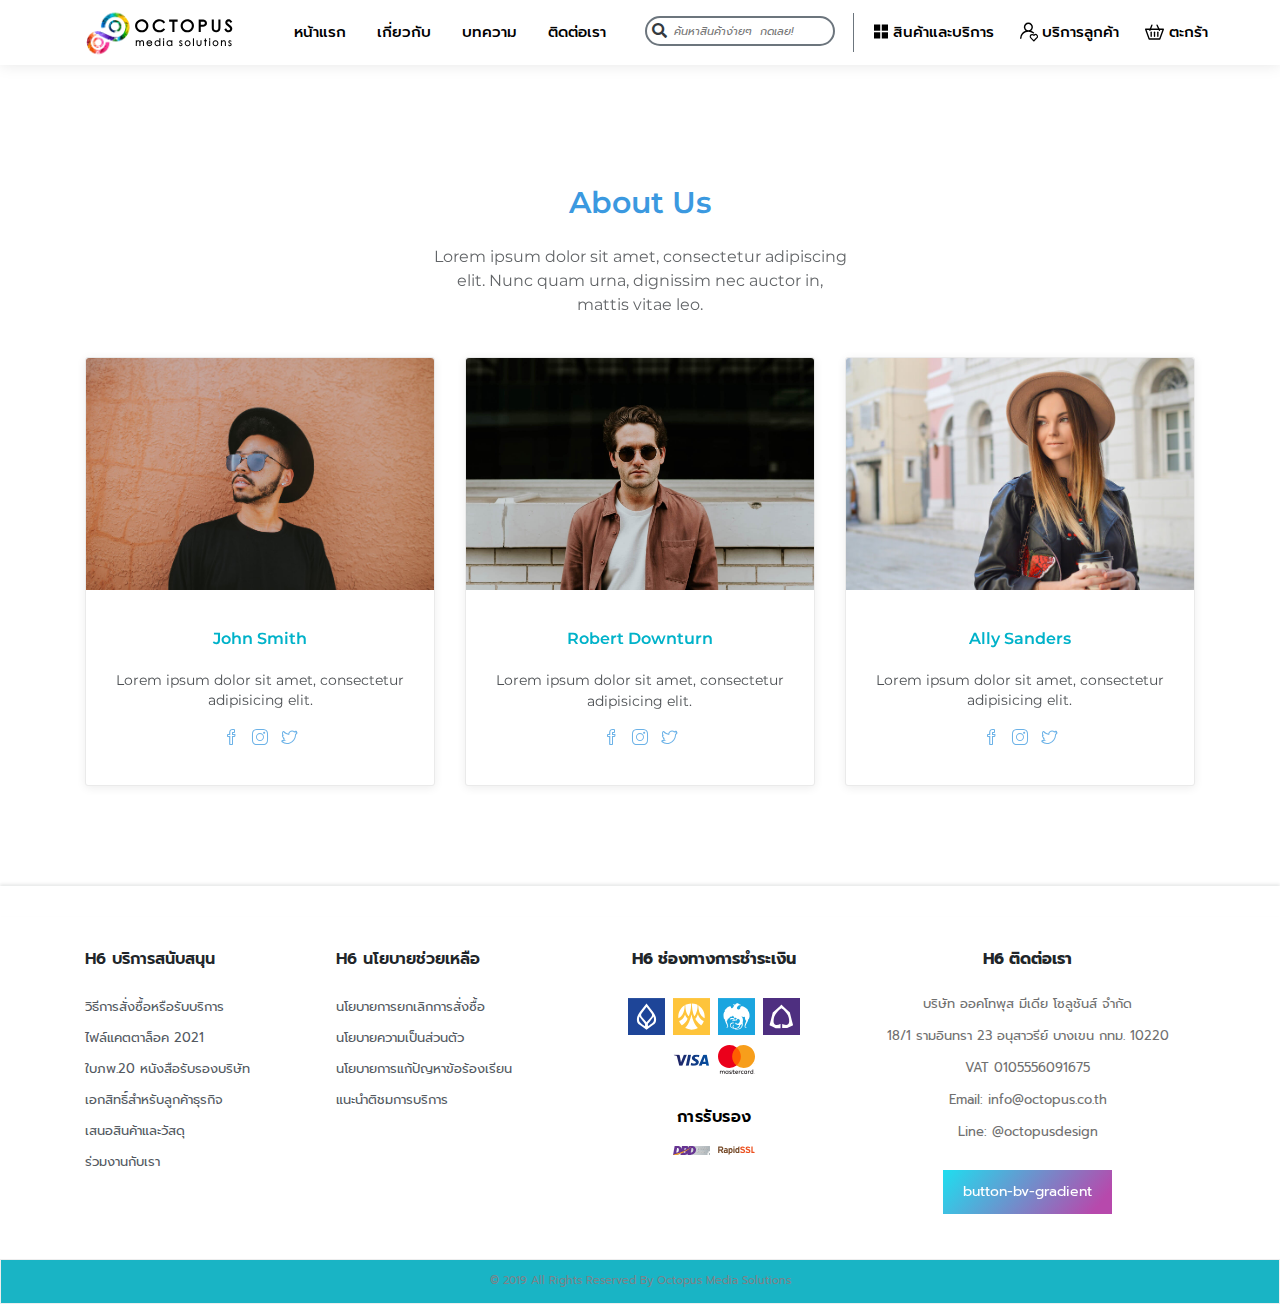
<file: about-us.html>
<!DOCTYPE html>
<html>

<head>
    <meta charset="utf-8">
    <meta name="viewport" content="width=device-width, initial-scale=1.0, shrink-to-fit=no">
    <title>About Us - Brand</title>
    <meta name="" content="">
    <link rel="stylesheet" href="assets/bootstrap/css/bootstrap.min.css">
    <link rel="stylesheet" href="https://fonts.googleapis.com/css?family=Montserrat:400,400i,700,700i,600,600i">
    <link rel="stylesheet" href="https://fonts.googleapis.com/css?family=Prompt:300,400,500,600">
    <link rel="stylesheet" href="assets/fonts/fontawesome-all.min.css">
    <link rel="stylesheet" href="assets/fonts/font-awesome.min.css">
    <link rel="stylesheet" href="assets/fonts/simple-line-icons.min.css">
    <link rel="stylesheet" href="assets/fonts/fontawesome5-overrides.min.css">
    <link rel="stylesheet" href="assets/css/styles.min.css">
<link rel="preload" as="image" href="https://cdn.shopify.com/s/files/1/0098/2653/3433/files/Banner.jpg" >
</head>

<body>
    <nav class="navbar navbar-light navbar-expand-lg fixed-top bg-white clean-navbar">
        <div class="container"><a class="navbar-brand logo" href="#"><img class="nav logo mobile" src="assets/img/Octopus%20LOGO.svg" style="margin-right: 35px;"></a>
            <div class="nav-icon-mobile" style="margin-left: 25px;"><img src="assets/img/Search_icon.svg" style="width: 18px;padding-right: 0px;margin-right: 10px;"><img src="assets/img/NAV_icon_product.svg" style="width: 18px;margin-right: 10px;"><img src="assets/img/PRODUCTTAB_icon_onlineshop.svg" style="width: 25px;margin-right: 0px;padding-bottom: 1px;"><button data-toggle="collapse" class="navbar-toggler" data-target="#navcol-1" style="background: #ffffff;height: 38px;width: 25px;border-width: 0px;padding: 0px;padding-top: 0px;"><span class="sr-only">Toggle navigation</span><span class="navbar-toggler-icon" style="color: black;width: 25px;margin-left: 5px;margin-bottom: -2px;padding-bottom: 0px;"></span></button></div>
            <div class="collapse navbar-collapse" id="navcol-1" style="font-family: prompt;color: rgb(0,0,0);background: #ffffff;border-style: none;padding: 0px;margin-left: 0px;">
                <ul class="nav navbar-nav ml-auto" style="width: 1000px;">
                    <li class="nav-item" style="padding-right: 15px;"><a class="nav-link" href="index.html" style="font-size: 15px;color: rgb(0,0,0);font-weight: 500;">หน้าแรก</a></li>
                    <li class="nav-item" style="padding-right: 15px;"><a class="nav-link" href="index.html" style="font-size: 15px;color: rgb(0,0,0);font-weight: 500;">เกี่ยวกับ</a></li>
                    <li class="nav-item" style="padding-right: 15px;"><a class="nav-link" href="index.html" style="font-size: 15px;color: rgb(0,0,0);font-weight: 500;">บทความ</a></li>
                    <li class="nav-item" style="padding-right: 15px;"><a class="nav-link" href="index.html" style="font-size: 15px;color: rgb(0,0,0);font-weight: 500;">ติดต่อเรา</a></li>
                    <li class="nav-item" style="padding-right: 8px;padding-bottom: 0px;height: 0px;"><a class="nav-link d-inline" href="index.html" style="font-size: 15px;color: rgb(0,0,0);font-weight: 500;margin-bottom: 0px;line-height: 19px;">
                            <div class="float-left float-md-right mt-5 mt-md-0 search-area" style="border-color: var(--dark);"><i class="fas fa-search float-left search-icon" style="margin-left: 7px;color: var(--dark);"></i><input class="float-sm-right custom-search-input" type="search" placeholder="ค้นหาสินค้าง่ายๆ  กดเลย!"></div>
                        </a></li>
                    <li class="nav-item" style="padding-right: 10px;"><a class="nav-link" href="index.html" style="font-size: 15px;color: rgb(0,0,0);font-weight: 500;margin-left: 0px;padding-left: 20px;border-color: var(--gray);border-left-width: 1px;border-left-style: solid;"><img style="width: 19px;height: 19px;padding-right: 5px;padding-bottom: 2px;" src="assets/img/NAV_icon_product.svg">สินค้าและบริการ</a></li>
                    <li class="nav-item" style="padding-right: 10px;"><a class="nav-link" href="index.html" style="font-size: 15px;color: rgb(0,0,0);font-weight: 500;"><img style="width: 22px;height: 22px;padding-right: 4px;padding-bottom: 2px;max-height: -2px;" src="assets/img/NAV_icon_service.svg">บริการลูกค้า</a></li>
                    <li class="nav-item" style="padding-right: 0px;"><a class="nav-link" href="index.html" style="font-size: 15px;color: rgb(0,0,0);font-weight: 500;"><img style="width: 24px;height: 18px;padding-right: 5px;padding-bottom: 2px;" src="assets/img/NAV_icon_cart.svg">ตะกร้า</a></li>
                </ul>
            </div>
        </div>
    </nav>
    <main class="page">
        <section class="clean-block about-us">
            <div class="container">
                <div class="block-heading">
                    <h2 class="text-info">About Us</h2>
                    <p>Lorem ipsum dolor sit amet, consectetur adipiscing elit. Nunc quam urna, dignissim nec auctor in, mattis vitae leo.</p>
                </div>
                <div class="row justify-content-center">
                    <div class="col-sm-6 col-lg-4">
                        <div class="card clean-card text-center"><img class="card-img-top w-100 d-block" src="assets/img/avatars/avatar1.jpg">
                            <div class="card-body info">
                                <h4 class="card-title">John Smith</h4>
                                <p class="card-text">Lorem ipsum dolor sit amet, consectetur adipisicing elit.</p>
                                <div class="icons"><a href="#"><i class="icon-social-facebook"></i></a><a href="#"><i class="icon-social-instagram"></i></a><a href="#"><i class="icon-social-twitter"></i></a></div>
                            </div>
                        </div>
                    </div>
                    <div class="col-sm-6 col-lg-4">
                        <div class="card clean-card text-center"><img class="card-img-top w-100 d-block" src="assets/img/avatars/avatar2.jpg">
                            <div class="card-body info">
                                <h4 class="card-title">Robert Downturn</h4>
                                <p class="card-text">Lorem ipsum dolor sit amet, consectetur adipisicing elit.</p>
                                <div class="icons"><a href="#"><i class="icon-social-facebook"></i></a><a href="#"><i class="icon-social-instagram"></i></a><a href="#"><i class="icon-social-twitter"></i></a></div>
                            </div>
                        </div>
                    </div>
                    <div class="col-sm-6 col-lg-4">
                        <div class="card clean-card text-center"><img class="card-img-top w-100 d-block" src="assets/img/avatars/avatar3.jpg">
                            <div class="card-body info">
                                <h4 class="card-title">Ally Sanders</h4>
                                <p class="card-text">Lorem ipsum dolor sit amet, consectetur adipisicing elit.</p>
                                <div class="icons"><a href="#"><i class="icon-social-facebook"></i></a><a href="#"><i class="icon-social-instagram"></i></a><a href="#"><i class="icon-social-twitter"></i></a></div>
                            </div>
                        </div>
                    </div>
                </div>
            </div>
        </section>
    </main>
    <footer class="page-footer white">
        <div class="container" style="text-align: center;">
            <div class="row footer-row" style="text-align: center;">
                <div class="col-sm-3 footer-col-link">
                    <h6 class="page-footer-header-expand">H6 บริการสนับสนุน<i class="fa fa-plus" style="text-align: center;height: 18px;padding-bottom: 0px;padding-top: 7px;padding-right: 15px;margin-bottom: 4px;margin-right: -1px;"></i></h6>
                    <p class="footer-link"><a href="#" style="font-size: 13px;">วิธีการสั่งซื้อหรือรับบริการ</a></p>
                    <p class="footer-link"><a href="#" style="font-size: 13px;">ไฟล์แคตตาล็อค 2021</a></p>
                    <p class="footer-link"><a href="#" style="font-size: 13px;">ใบภพ.20 หนังสือรับรองบริษัท</a></p>
                    <p class="footer-link"><a href="#" style="font-size: 13px;">เอกสิทธิ์สำหรับลูกค้าธุรกิจ</a></p>
                    <p class="footer-link"><a href="#" style="font-size: 13px;">เสนอสินค้าและวัสดุ<br></a></p>
                    <p class="footer-link"><a href="#" style="font-size: 13px;">ร่วมงานกับเรา</a></p>
                    <ul></ul>
                </div>
                <div class="col-sm-3 footer-col-link">
                    <h6 class="page-footer-header-expand">H6 นโยบายช่วยเหลือ<i class="fa fa-plus" style="text-align: center;height: 18px;padding-bottom: 0px;padding-top: 7px;padding-right: 15px;margin-bottom: 4px;"></i></h6>
                    <p class="footer-link"><a href="#" style="font-size: 13px;">นโยบายการยกเลิกการสั่งซื้อ</a></p>
                    <p class="footer-link"><a href="#" style="font-size: 13px;">นโยบายความเป็นส่วนตัว<br></a></p>
                    <p class="footer-link"><a href="#" style="font-size: 13px;">นโยบายการแก้ปัญหาข้อร้องเรียน</a></p>
                    <p class="footer-link"><a href="#" style="font-size: 13px;">แนะนำติชมการบริการ</a></p>
                </div>
                <div class="col-sm-3">
                    <h6 class="page-footer-header" style="font-size: 16px;font-weight: 500;line-height: 26px;"><strong>H6 ช่องทางการชำระเงิน</strong></h6>
                    <ul></ul>
                    <div class="row">
                        <div class="col" id="col-footer" style="margin-top: 10px;"><img class="bank-footer" src="assets/img/BANK_icon_bbl.svg"><img class="bank-footer" src="assets/img/BANK_icon_bay.svg"><img class="bank-footer" src="assets/img/BANK_icon_ktb.svg"><img class="bank-footer" src="assets/img/BANK_icon_scb.svg"></div>
                    </div>
                    <div class="row">
                        <div class="col" style="margin-top: 10px;"><img class="bank-footer" src="assets/img/BANK_icon_visa.svg"><img class="bank-footer" src="assets/img/BANK_icon_mastercard.svg"></div>
                    </div>
                    <h6 style="color: #000000;font-size: 16px;font-weight: 600;letter-spacing: 0.5px;">การรับรอง</h6>
                    <div class="row">
                        <div class="col"><img class="bank-footer" src="assets/img/CERT_icon_DBD.svg"><img class="bank-footer" src="assets/img/CERT_icon_rapidssl.svg"></div>
                    </div>
                </div>
                <div class="col-sm-3 footer-col-contact">
                    <h6 class="page-footer-header" style="font-size: 16px;font-weight: 500;text-align: center;margin-bottom: 24px;line-height: 26px;"><strong>H6 ติดต่อเรา</strong></h6>
                    <p class="p-footer" style="margin-top: 0px;line-height: 16px;">บริษัท ออคโทพุส มีเดีย โซลูชันส์ จำกัด<br><br>18/1 รามอินทรา 23 อนุสาวรีย์ บางเขน กทม. 10220<br><br>VAT 0105556091675<br><br>Email: info@octopus.co.th<br><br>Line: @octopusdesign</p><button class="btn btn-primary btn-bv-gradient" type="button">button-bv-gradient</button>
                </div>
            </div>
        </div>
        <div class="footer-copyright" style="margin-top: 45px;">
            <p class="footer-copyright-p">© 2019 All Rights Reserved By Octopus Media Solutions</p>
        </div>
    </footer>
    <script src="assets/js/jquery.min.js"></script>
    <script src="assets/bootstrap/js/bootstrap.min.js"></script>
</body>

</html>
</file>
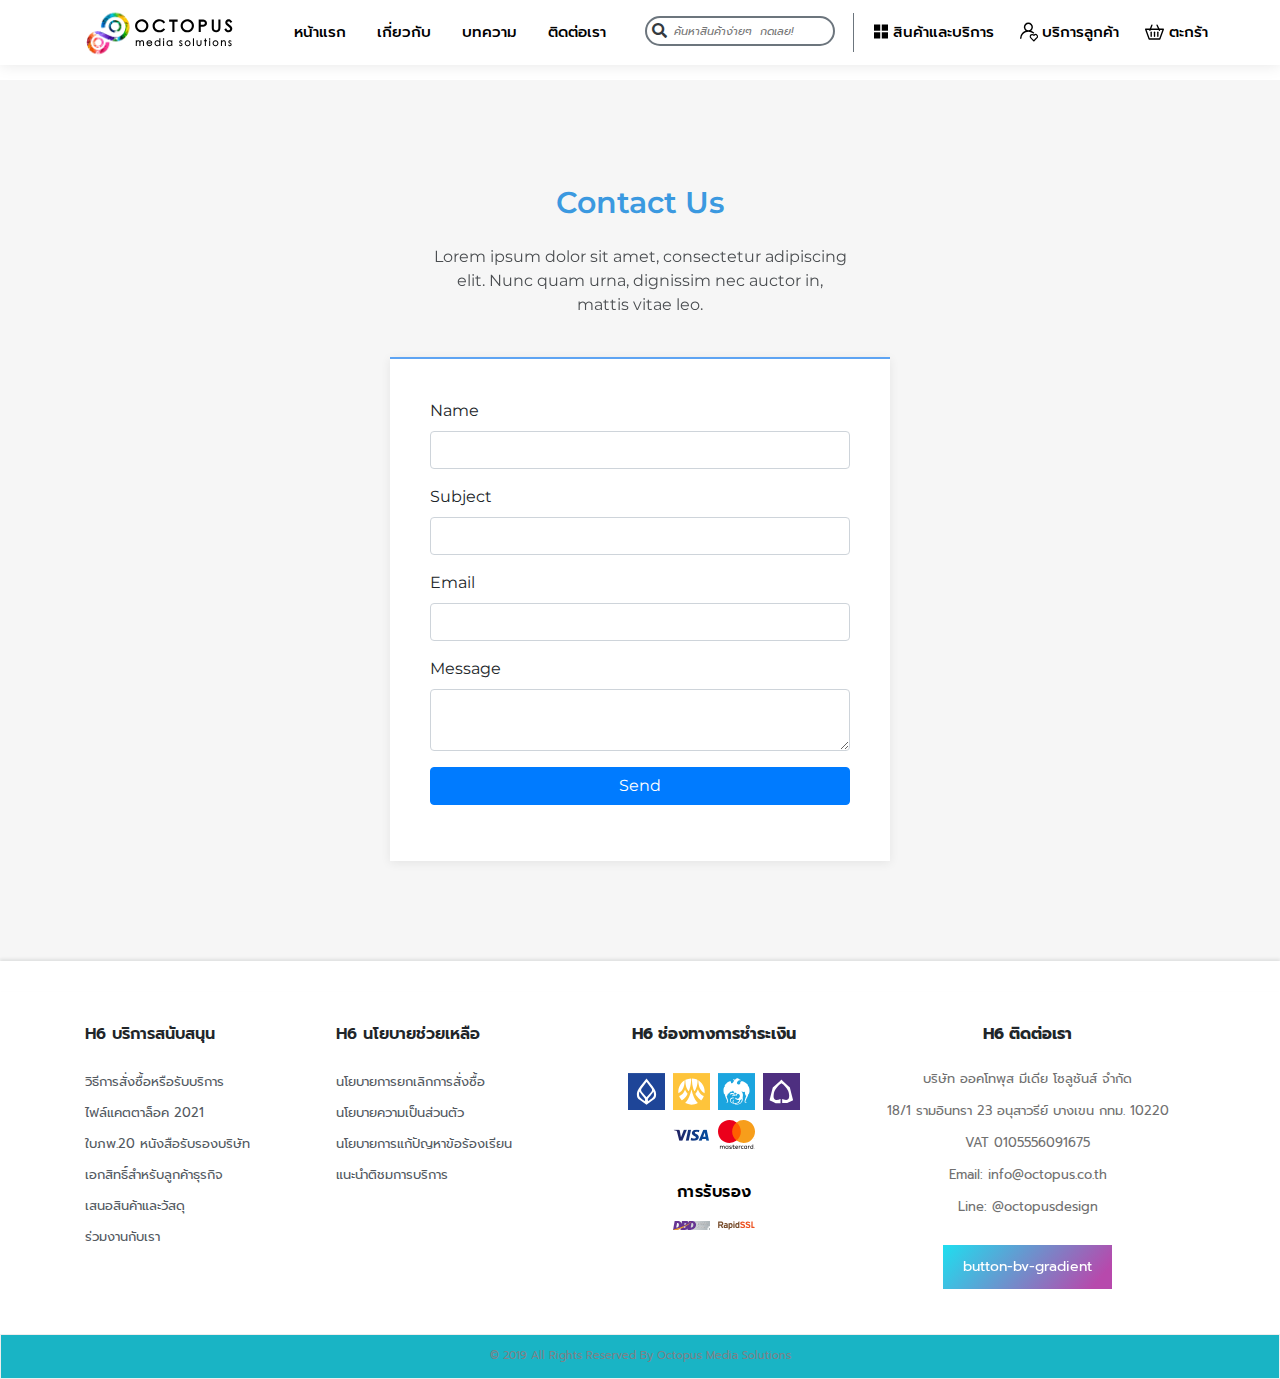
<file: contact-us.html>
<!DOCTYPE html>
<html>

<head>
    <meta charset="utf-8">
    <meta name="viewport" content="width=device-width, initial-scale=1.0, shrink-to-fit=no">
    <title>Contact Us - Brand</title>
    <meta name="" content="">
    <link rel="stylesheet" href="assets/bootstrap/css/bootstrap.min.css">
    <link rel="stylesheet" href="https://fonts.googleapis.com/css?family=Montserrat:400,400i,700,700i,600,600i">
    <link rel="stylesheet" href="https://fonts.googleapis.com/css?family=Prompt:300,400,500,600">
    <link rel="stylesheet" href="assets/fonts/fontawesome-all.min.css">
    <link rel="stylesheet" href="assets/fonts/font-awesome.min.css">
    <link rel="stylesheet" href="assets/fonts/simple-line-icons.min.css">
    <link rel="stylesheet" href="assets/fonts/fontawesome5-overrides.min.css">
    <link rel="stylesheet" href="assets/css/styles.min.css">
<link rel="preload" as="image" href="https://cdn.shopify.com/s/files/1/0098/2653/3433/files/Banner.jpg" >
</head>

<body>
    <nav class="navbar navbar-light navbar-expand-lg fixed-top bg-white clean-navbar">
        <div class="container"><a class="navbar-brand logo" href="#"><img class="nav logo mobile" src="assets/img/Octopus%20LOGO.svg" style="margin-right: 35px;"></a>
            <div class="nav-icon-mobile" style="margin-left: 25px;"><img src="assets/img/Search_icon.svg" style="width: 18px;padding-right: 0px;margin-right: 10px;"><img src="assets/img/NAV_icon_product.svg" style="width: 18px;margin-right: 10px;"><img src="assets/img/PRODUCTTAB_icon_onlineshop.svg" style="width: 25px;margin-right: 0px;padding-bottom: 1px;"><button data-toggle="collapse" class="navbar-toggler" data-target="#navcol-1" style="background: #ffffff;height: 38px;width: 25px;border-width: 0px;padding: 0px;padding-top: 0px;"><span class="sr-only">Toggle navigation</span><span class="navbar-toggler-icon" style="color: black;width: 25px;margin-left: 5px;margin-bottom: -2px;padding-bottom: 0px;"></span></button></div>
            <div class="collapse navbar-collapse" id="navcol-1" style="font-family: prompt;color: rgb(0,0,0);background: #ffffff;border-style: none;padding: 0px;margin-left: 0px;">
                <ul class="nav navbar-nav ml-auto" style="width: 1000px;">
                    <li class="nav-item" style="padding-right: 15px;"><a class="nav-link" href="index.html" style="font-size: 15px;color: rgb(0,0,0);font-weight: 500;">หน้าแรก</a></li>
                    <li class="nav-item" style="padding-right: 15px;"><a class="nav-link" href="index.html" style="font-size: 15px;color: rgb(0,0,0);font-weight: 500;">เกี่ยวกับ</a></li>
                    <li class="nav-item" style="padding-right: 15px;"><a class="nav-link" href="index.html" style="font-size: 15px;color: rgb(0,0,0);font-weight: 500;">บทความ</a></li>
                    <li class="nav-item" style="padding-right: 15px;"><a class="nav-link" href="index.html" style="font-size: 15px;color: rgb(0,0,0);font-weight: 500;">ติดต่อเรา</a></li>
                    <li class="nav-item" style="padding-right: 8px;padding-bottom: 0px;height: 0px;"><a class="nav-link d-inline" href="index.html" style="font-size: 15px;color: rgb(0,0,0);font-weight: 500;margin-bottom: 0px;line-height: 19px;">
                            <div class="float-left float-md-right mt-5 mt-md-0 search-area" style="border-color: var(--dark);"><i class="fas fa-search float-left search-icon" style="margin-left: 7px;color: var(--dark);"></i><input class="float-sm-right custom-search-input" type="search" placeholder="ค้นหาสินค้าง่ายๆ  กดเลย!"></div>
                        </a></li>
                    <li class="nav-item" style="padding-right: 10px;"><a class="nav-link" href="index.html" style="font-size: 15px;color: rgb(0,0,0);font-weight: 500;margin-left: 0px;padding-left: 20px;border-color: var(--gray);border-left-width: 1px;border-left-style: solid;"><img style="width: 19px;height: 19px;padding-right: 5px;padding-bottom: 2px;" src="assets/img/NAV_icon_product.svg">สินค้าและบริการ</a></li>
                    <li class="nav-item" style="padding-right: 10px;"><a class="nav-link" href="index.html" style="font-size: 15px;color: rgb(0,0,0);font-weight: 500;"><img style="width: 22px;height: 22px;padding-right: 4px;padding-bottom: 2px;max-height: -2px;" src="assets/img/NAV_icon_service.svg">บริการลูกค้า</a></li>
                    <li class="nav-item" style="padding-right: 0px;"><a class="nav-link" href="index.html" style="font-size: 15px;color: rgb(0,0,0);font-weight: 500;"><img style="width: 24px;height: 18px;padding-right: 5px;padding-bottom: 2px;" src="assets/img/NAV_icon_cart.svg">ตะกร้า</a></li>
                </ul>
            </div>
        </div>
    </nav>
    <main class="page contact-us-page">
        <section class="clean-block clean-form dark">
            <div class="container">
                <div class="block-heading">
                    <h2 class="text-info">Contact Us</h2>
                    <p>Lorem ipsum dolor sit amet, consectetur adipiscing elit. Nunc quam urna, dignissim nec auctor in, mattis vitae leo.</p>
                </div>
                <form>
                    <div class="form-group"><label>Name</label><input class="form-control" type="text"></div>
                    <div class="form-group"><label>Subject</label><input class="form-control" type="text"></div>
                    <div class="form-group"><label>Email</label><input class="form-control" type="email"></div>
                    <div class="form-group"><label>Message</label><textarea class="form-control"></textarea></div>
                    <div class="form-group"><button class="btn btn-primary btn-block" type="submit">Send</button></div>
                </form>
            </div>
        </section>
    </main>
    <footer class="page-footer white">
        <div class="container" style="text-align: center;">
            <div class="row footer-row" style="text-align: center;">
                <div class="col-sm-3 footer-col-link">
                    <h6 class="page-footer-header-expand">H6 บริการสนับสนุน<i class="fa fa-plus" style="text-align: center;height: 18px;padding-bottom: 0px;padding-top: 7px;padding-right: 15px;margin-bottom: 4px;margin-right: -1px;"></i></h6>
                    <p class="footer-link"><a href="#" style="font-size: 13px;">วิธีการสั่งซื้อหรือรับบริการ</a></p>
                    <p class="footer-link"><a href="#" style="font-size: 13px;">ไฟล์แคตตาล็อค 2021</a></p>
                    <p class="footer-link"><a href="#" style="font-size: 13px;">ใบภพ.20 หนังสือรับรองบริษัท</a></p>
                    <p class="footer-link"><a href="#" style="font-size: 13px;">เอกสิทธิ์สำหรับลูกค้าธุรกิจ</a></p>
                    <p class="footer-link"><a href="#" style="font-size: 13px;">เสนอสินค้าและวัสดุ<br></a></p>
                    <p class="footer-link"><a href="#" style="font-size: 13px;">ร่วมงานกับเรา</a></p>
                    <ul></ul>
                </div>
                <div class="col-sm-3 footer-col-link">
                    <h6 class="page-footer-header-expand">H6 นโยบายช่วยเหลือ<i class="fa fa-plus" style="text-align: center;height: 18px;padding-bottom: 0px;padding-top: 7px;padding-right: 15px;margin-bottom: 4px;"></i></h6>
                    <p class="footer-link"><a href="#" style="font-size: 13px;">นโยบายการยกเลิกการสั่งซื้อ</a></p>
                    <p class="footer-link"><a href="#" style="font-size: 13px;">นโยบายความเป็นส่วนตัว<br></a></p>
                    <p class="footer-link"><a href="#" style="font-size: 13px;">นโยบายการแก้ปัญหาข้อร้องเรียน</a></p>
                    <p class="footer-link"><a href="#" style="font-size: 13px;">แนะนำติชมการบริการ</a></p>
                </div>
                <div class="col-sm-3">
                    <h6 class="page-footer-header" style="font-size: 16px;font-weight: 500;line-height: 26px;"><strong>H6 ช่องทางการชำระเงิน</strong></h6>
                    <ul></ul>
                    <div class="row">
                        <div class="col" id="col-footer" style="margin-top: 10px;"><img class="bank-footer" src="assets/img/BANK_icon_bbl.svg"><img class="bank-footer" src="assets/img/BANK_icon_bay.svg"><img class="bank-footer" src="assets/img/BANK_icon_ktb.svg"><img class="bank-footer" src="assets/img/BANK_icon_scb.svg"></div>
                    </div>
                    <div class="row">
                        <div class="col" style="margin-top: 10px;"><img class="bank-footer" src="assets/img/BANK_icon_visa.svg"><img class="bank-footer" src="assets/img/BANK_icon_mastercard.svg"></div>
                    </div>
                    <h6 style="color: #000000;font-size: 16px;font-weight: 600;letter-spacing: 0.5px;">การรับรอง</h6>
                    <div class="row">
                        <div class="col"><img class="bank-footer" src="assets/img/CERT_icon_DBD.svg"><img class="bank-footer" src="assets/img/CERT_icon_rapidssl.svg"></div>
                    </div>
                </div>
                <div class="col-sm-3 footer-col-contact">
                    <h6 class="page-footer-header" style="font-size: 16px;font-weight: 500;text-align: center;margin-bottom: 24px;line-height: 26px;"><strong>H6 ติดต่อเรา</strong></h6>
                    <p class="p-footer" style="margin-top: 0px;line-height: 16px;">บริษัท ออคโทพุส มีเดีย โซลูชันส์ จำกัด<br><br>18/1 รามอินทรา 23 อนุสาวรีย์ บางเขน กทม. 10220<br><br>VAT 0105556091675<br><br>Email: info@octopus.co.th<br><br>Line: @octopusdesign</p><button class="btn btn-primary btn-bv-gradient" type="button">button-bv-gradient</button>
                </div>
            </div>
        </div>
        <div class="footer-copyright" style="margin-top: 45px;">
            <p class="footer-copyright-p">© 2019 All Rights Reserved By Octopus Media Solutions</p>
        </div>
    </footer>
    <script src="assets/js/jquery.min.js"></script>
    <script src="assets/bootstrap/js/bootstrap.min.js"></script>
</body>

</html>
</file>
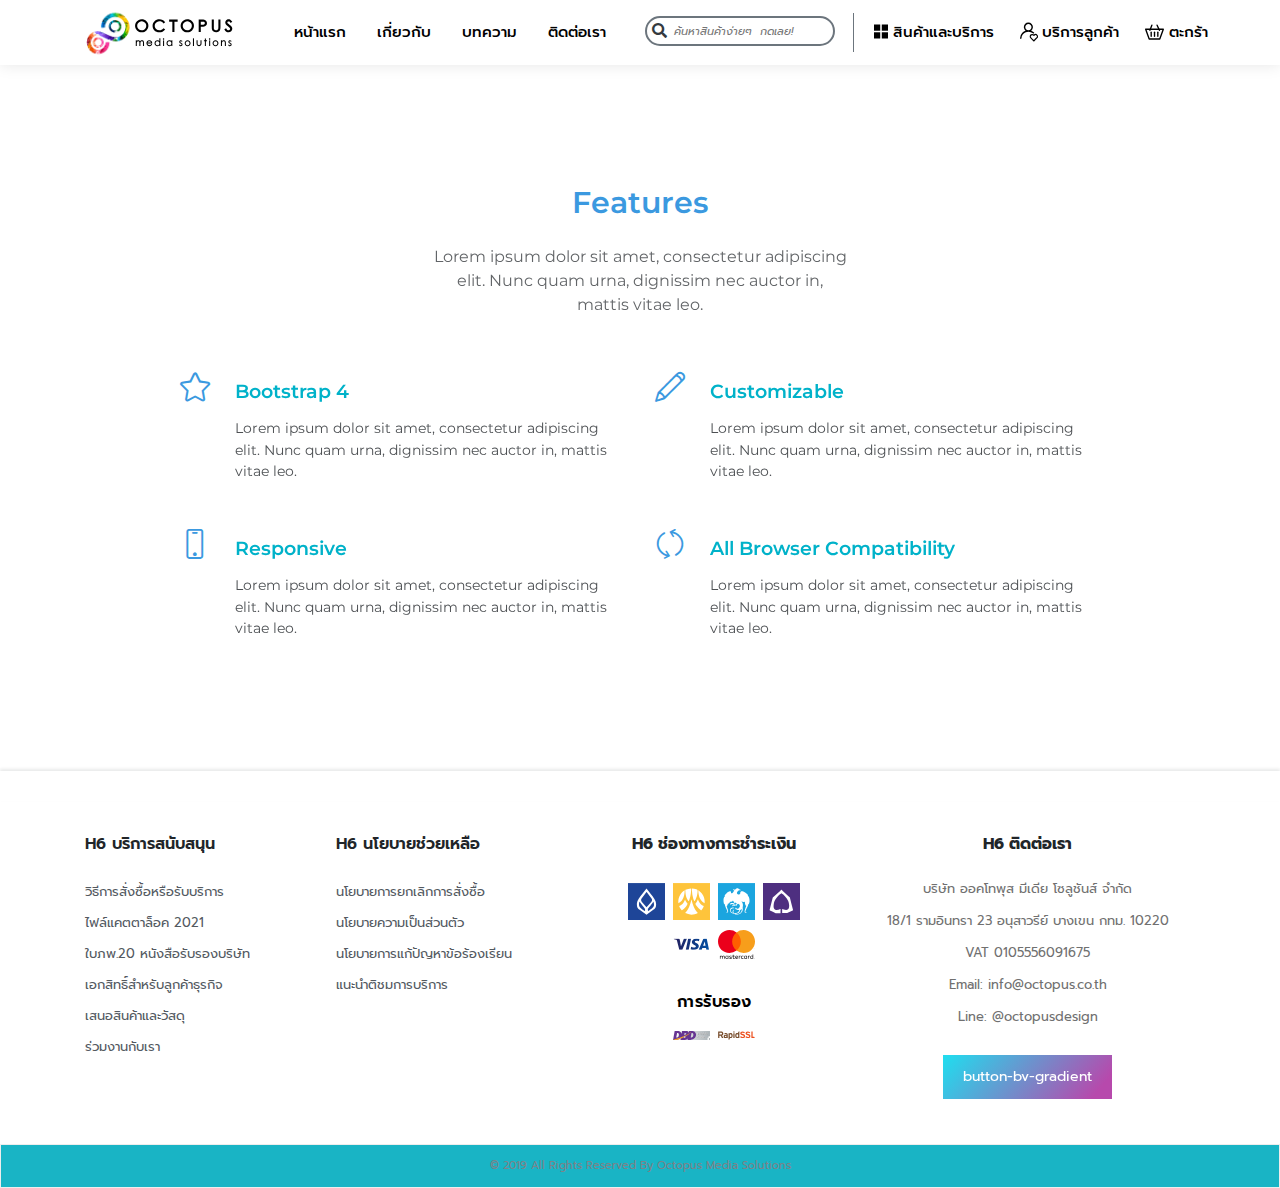
<file: features.html>
<!DOCTYPE html>
<html>

<head>
    <meta charset="utf-8">
    <meta name="viewport" content="width=device-width, initial-scale=1.0, shrink-to-fit=no">
    <title>Features - Brand</title>
    <meta name="" content="">
    <link rel="stylesheet" href="assets/bootstrap/css/bootstrap.min.css">
    <link rel="stylesheet" href="https://fonts.googleapis.com/css?family=Montserrat:400,400i,700,700i,600,600i">
    <link rel="stylesheet" href="https://fonts.googleapis.com/css?family=Prompt:300,400,500,600">
    <link rel="stylesheet" href="assets/fonts/fontawesome-all.min.css">
    <link rel="stylesheet" href="assets/fonts/font-awesome.min.css">
    <link rel="stylesheet" href="assets/fonts/simple-line-icons.min.css">
    <link rel="stylesheet" href="assets/fonts/fontawesome5-overrides.min.css">
    <link rel="stylesheet" href="assets/css/styles.min.css">
<link rel="preload" as="image" href="https://cdn.shopify.com/s/files/1/0098/2653/3433/files/Banner.jpg" >
</head>

<body>
    <nav class="navbar navbar-light navbar-expand-lg fixed-top bg-white clean-navbar">
        <div class="container"><a class="navbar-brand logo" href="#"><img class="nav logo mobile" src="assets/img/Octopus%20LOGO.svg" style="margin-right: 35px;"></a>
            <div class="nav-icon-mobile" style="margin-left: 25px;"><img src="assets/img/Search_icon.svg" style="width: 18px;padding-right: 0px;margin-right: 10px;"><img src="assets/img/NAV_icon_product.svg" style="width: 18px;margin-right: 10px;"><img src="assets/img/PRODUCTTAB_icon_onlineshop.svg" style="width: 25px;margin-right: 0px;padding-bottom: 1px;"><button data-toggle="collapse" class="navbar-toggler" data-target="#navcol-1" style="background: #ffffff;height: 38px;width: 25px;border-width: 0px;padding: 0px;padding-top: 0px;"><span class="sr-only">Toggle navigation</span><span class="navbar-toggler-icon" style="color: black;width: 25px;margin-left: 5px;margin-bottom: -2px;padding-bottom: 0px;"></span></button></div>
            <div class="collapse navbar-collapse" id="navcol-1" style="font-family: prompt;color: rgb(0,0,0);background: #ffffff;border-style: none;padding: 0px;margin-left: 0px;">
                <ul class="nav navbar-nav ml-auto" style="width: 1000px;">
                    <li class="nav-item" style="padding-right: 15px;"><a class="nav-link" href="index.html" style="font-size: 15px;color: rgb(0,0,0);font-weight: 500;">หน้าแรก</a></li>
                    <li class="nav-item" style="padding-right: 15px;"><a class="nav-link" href="index.html" style="font-size: 15px;color: rgb(0,0,0);font-weight: 500;">เกี่ยวกับ</a></li>
                    <li class="nav-item" style="padding-right: 15px;"><a class="nav-link" href="index.html" style="font-size: 15px;color: rgb(0,0,0);font-weight: 500;">บทความ</a></li>
                    <li class="nav-item" style="padding-right: 15px;"><a class="nav-link" href="index.html" style="font-size: 15px;color: rgb(0,0,0);font-weight: 500;">ติดต่อเรา</a></li>
                    <li class="nav-item" style="padding-right: 8px;padding-bottom: 0px;height: 0px;"><a class="nav-link d-inline" href="index.html" style="font-size: 15px;color: rgb(0,0,0);font-weight: 500;margin-bottom: 0px;line-height: 19px;">
                            <div class="float-left float-md-right mt-5 mt-md-0 search-area" style="border-color: var(--dark);"><i class="fas fa-search float-left search-icon" style="margin-left: 7px;color: var(--dark);"></i><input class="float-sm-right custom-search-input" type="search" placeholder="ค้นหาสินค้าง่ายๆ  กดเลย!"></div>
                        </a></li>
                    <li class="nav-item" style="padding-right: 10px;"><a class="nav-link" href="index.html" style="font-size: 15px;color: rgb(0,0,0);font-weight: 500;margin-left: 0px;padding-left: 20px;border-color: var(--gray);border-left-width: 1px;border-left-style: solid;"><img style="width: 19px;height: 19px;padding-right: 5px;padding-bottom: 2px;" src="assets/img/NAV_icon_product.svg">สินค้าและบริการ</a></li>
                    <li class="nav-item" style="padding-right: 10px;"><a class="nav-link" href="index.html" style="font-size: 15px;color: rgb(0,0,0);font-weight: 500;"><img style="width: 22px;height: 22px;padding-right: 4px;padding-bottom: 2px;max-height: -2px;" src="assets/img/NAV_icon_service.svg">บริการลูกค้า</a></li>
                    <li class="nav-item" style="padding-right: 0px;"><a class="nav-link" href="index.html" style="font-size: 15px;color: rgb(0,0,0);font-weight: 500;"><img style="width: 24px;height: 18px;padding-right: 5px;padding-bottom: 2px;" src="assets/img/NAV_icon_cart.svg">ตะกร้า</a></li>
                </ul>
            </div>
        </div>
    </nav>
    <main class="page">
        <section class="clean-block features">
            <div class="container">
                <div class="block-heading">
                    <h2 class="text-info">Features</h2>
                    <p>Lorem ipsum dolor sit amet, consectetur adipiscing elit. Nunc quam urna, dignissim nec auctor in, mattis vitae leo.</p>
                </div>
                <div class="row justify-content-center">
                    <div class="col-md-5 feature-box"><i class="icon-star icon"></i>
                        <h4>Bootstrap 4</h4>
                        <p>Lorem ipsum dolor sit amet, consectetur adipiscing elit. Nunc quam urna, dignissim nec auctor in, mattis vitae leo.</p>
                    </div>
                    <div class="col-md-5 feature-box"><i class="icon-pencil icon"></i>
                        <h4>Customizable</h4>
                        <p>Lorem ipsum dolor sit amet, consectetur adipiscing elit. Nunc quam urna, dignissim nec auctor in, mattis vitae leo.</p>
                    </div>
                    <div class="col-md-5 feature-box"><i class="icon-screen-smartphone icon"></i>
                        <h4>Responsive</h4>
                        <p>Lorem ipsum dolor sit amet, consectetur adipiscing elit. Nunc quam urna, dignissim nec auctor in, mattis vitae leo.</p>
                    </div>
                    <div class="col-md-5 feature-box"><i class="icon-refresh icon"></i>
                        <h4>All Browser Compatibility</h4>
                        <p>Lorem ipsum dolor sit amet, consectetur adipiscing elit. Nunc quam urna, dignissim nec auctor in, mattis vitae leo.</p>
                    </div>
                </div>
            </div>
        </section>
    </main>
    <footer class="page-footer white">
        <div class="container" style="text-align: center;">
            <div class="row footer-row" style="text-align: center;">
                <div class="col-sm-3 footer-col-link">
                    <h6 class="page-footer-header-expand">H6 บริการสนับสนุน<i class="fa fa-plus" style="text-align: center;height: 18px;padding-bottom: 0px;padding-top: 7px;padding-right: 15px;margin-bottom: 4px;margin-right: -1px;"></i></h6>
                    <p class="footer-link"><a href="#" style="font-size: 13px;">วิธีการสั่งซื้อหรือรับบริการ</a></p>
                    <p class="footer-link"><a href="#" style="font-size: 13px;">ไฟล์แคตตาล็อค 2021</a></p>
                    <p class="footer-link"><a href="#" style="font-size: 13px;">ใบภพ.20 หนังสือรับรองบริษัท</a></p>
                    <p class="footer-link"><a href="#" style="font-size: 13px;">เอกสิทธิ์สำหรับลูกค้าธุรกิจ</a></p>
                    <p class="footer-link"><a href="#" style="font-size: 13px;">เสนอสินค้าและวัสดุ<br></a></p>
                    <p class="footer-link"><a href="#" style="font-size: 13px;">ร่วมงานกับเรา</a></p>
                    <ul></ul>
                </div>
                <div class="col-sm-3 footer-col-link">
                    <h6 class="page-footer-header-expand">H6 นโยบายช่วยเหลือ<i class="fa fa-plus" style="text-align: center;height: 18px;padding-bottom: 0px;padding-top: 7px;padding-right: 15px;margin-bottom: 4px;"></i></h6>
                    <p class="footer-link"><a href="#" style="font-size: 13px;">นโยบายการยกเลิกการสั่งซื้อ</a></p>
                    <p class="footer-link"><a href="#" style="font-size: 13px;">นโยบายความเป็นส่วนตัว<br></a></p>
                    <p class="footer-link"><a href="#" style="font-size: 13px;">นโยบายการแก้ปัญหาข้อร้องเรียน</a></p>
                    <p class="footer-link"><a href="#" style="font-size: 13px;">แนะนำติชมการบริการ</a></p>
                </div>
                <div class="col-sm-3">
                    <h6 class="page-footer-header" style="font-size: 16px;font-weight: 500;line-height: 26px;"><strong>H6 ช่องทางการชำระเงิน</strong></h6>
                    <ul></ul>
                    <div class="row">
                        <div class="col" id="col-footer" style="margin-top: 10px;"><img class="bank-footer" src="assets/img/BANK_icon_bbl.svg"><img class="bank-footer" src="assets/img/BANK_icon_bay.svg"><img class="bank-footer" src="assets/img/BANK_icon_ktb.svg"><img class="bank-footer" src="assets/img/BANK_icon_scb.svg"></div>
                    </div>
                    <div class="row">
                        <div class="col" style="margin-top: 10px;"><img class="bank-footer" src="assets/img/BANK_icon_visa.svg"><img class="bank-footer" src="assets/img/BANK_icon_mastercard.svg"></div>
                    </div>
                    <h6 style="color: #000000;font-size: 16px;font-weight: 600;letter-spacing: 0.5px;">การรับรอง</h6>
                    <div class="row">
                        <div class="col"><img class="bank-footer" src="assets/img/CERT_icon_DBD.svg"><img class="bank-footer" src="assets/img/CERT_icon_rapidssl.svg"></div>
                    </div>
                </div>
                <div class="col-sm-3 footer-col-contact">
                    <h6 class="page-footer-header" style="font-size: 16px;font-weight: 500;text-align: center;margin-bottom: 24px;line-height: 26px;"><strong>H6 ติดต่อเรา</strong></h6>
                    <p class="p-footer" style="margin-top: 0px;line-height: 16px;">บริษัท ออคโทพุส มีเดีย โซลูชันส์ จำกัด<br><br>18/1 รามอินทรา 23 อนุสาวรีย์ บางเขน กทม. 10220<br><br>VAT 0105556091675<br><br>Email: info@octopus.co.th<br><br>Line: @octopusdesign</p><button class="btn btn-primary btn-bv-gradient" type="button">button-bv-gradient</button>
                </div>
            </div>
        </div>
        <div class="footer-copyright" style="margin-top: 45px;">
            <p class="footer-copyright-p">© 2019 All Rights Reserved By Octopus Media Solutions</p>
        </div>
    </footer>
    <script src="assets/js/jquery.min.js"></script>
    <script src="assets/bootstrap/js/bootstrap.min.js"></script>
</body>

</html>
</file>
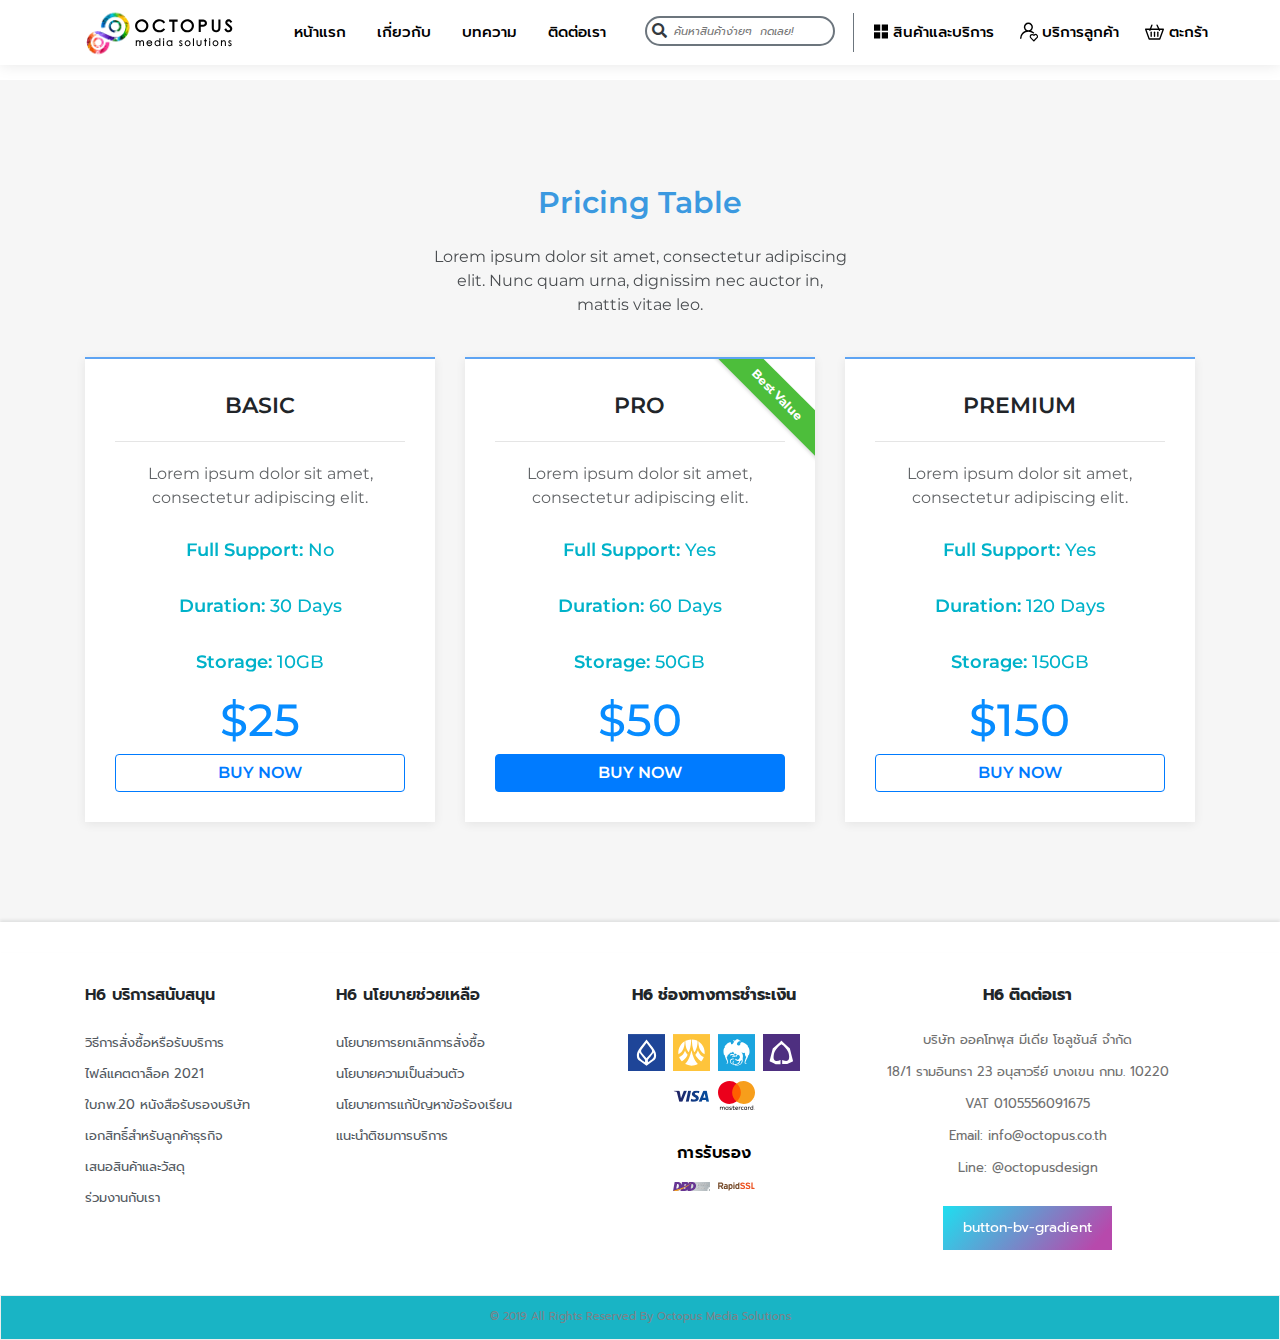
<file: pricing.html>
<!DOCTYPE html>
<html>

<head>
    <meta charset="utf-8">
    <meta name="viewport" content="width=device-width, initial-scale=1.0, shrink-to-fit=no">
    <title>Pricing - Brand</title>
    <meta name="" content="">
    <link rel="stylesheet" href="assets/bootstrap/css/bootstrap.min.css">
    <link rel="stylesheet" href="https://fonts.googleapis.com/css?family=Montserrat:400,400i,700,700i,600,600i">
    <link rel="stylesheet" href="https://fonts.googleapis.com/css?family=Prompt:300,400,500,600">
    <link rel="stylesheet" href="assets/fonts/fontawesome-all.min.css">
    <link rel="stylesheet" href="assets/fonts/font-awesome.min.css">
    <link rel="stylesheet" href="assets/fonts/simple-line-icons.min.css">
    <link rel="stylesheet" href="assets/fonts/fontawesome5-overrides.min.css">
    <link rel="stylesheet" href="assets/css/styles.min.css">
<link rel="preload" as="image" href="https://cdn.shopify.com/s/files/1/0098/2653/3433/files/Banner.jpg" >
</head>

<body>
    <nav class="navbar navbar-light navbar-expand-lg fixed-top bg-white clean-navbar">
        <div class="container"><a class="navbar-brand logo" href="#"><img class="nav logo mobile" src="assets/img/Octopus%20LOGO.svg" style="margin-right: 35px;"></a>
            <div class="nav-icon-mobile" style="margin-left: 25px;"><img src="assets/img/Search_icon.svg" style="width: 18px;padding-right: 0px;margin-right: 10px;"><img src="assets/img/NAV_icon_product.svg" style="width: 18px;margin-right: 10px;"><img src="assets/img/PRODUCTTAB_icon_onlineshop.svg" style="width: 25px;margin-right: 0px;padding-bottom: 1px;"><button data-toggle="collapse" class="navbar-toggler" data-target="#navcol-1" style="background: #ffffff;height: 38px;width: 25px;border-width: 0px;padding: 0px;padding-top: 0px;"><span class="sr-only">Toggle navigation</span><span class="navbar-toggler-icon" style="color: black;width: 25px;margin-left: 5px;margin-bottom: -2px;padding-bottom: 0px;"></span></button></div>
            <div class="collapse navbar-collapse" id="navcol-1" style="font-family: prompt;color: rgb(0,0,0);background: #ffffff;border-style: none;padding: 0px;margin-left: 0px;">
                <ul class="nav navbar-nav ml-auto" style="width: 1000px;">
                    <li class="nav-item" style="padding-right: 15px;"><a class="nav-link" href="index.html" style="font-size: 15px;color: rgb(0,0,0);font-weight: 500;">หน้าแรก</a></li>
                    <li class="nav-item" style="padding-right: 15px;"><a class="nav-link" href="index.html" style="font-size: 15px;color: rgb(0,0,0);font-weight: 500;">เกี่ยวกับ</a></li>
                    <li class="nav-item" style="padding-right: 15px;"><a class="nav-link" href="index.html" style="font-size: 15px;color: rgb(0,0,0);font-weight: 500;">บทความ</a></li>
                    <li class="nav-item" style="padding-right: 15px;"><a class="nav-link" href="index.html" style="font-size: 15px;color: rgb(0,0,0);font-weight: 500;">ติดต่อเรา</a></li>
                    <li class="nav-item" style="padding-right: 8px;padding-bottom: 0px;height: 0px;"><a class="nav-link d-inline" href="index.html" style="font-size: 15px;color: rgb(0,0,0);font-weight: 500;margin-bottom: 0px;line-height: 19px;">
                            <div class="float-left float-md-right mt-5 mt-md-0 search-area" style="border-color: var(--dark);"><i class="fas fa-search float-left search-icon" style="margin-left: 7px;color: var(--dark);"></i><input class="float-sm-right custom-search-input" type="search" placeholder="ค้นหาสินค้าง่ายๆ  กดเลย!"></div>
                        </a></li>
                    <li class="nav-item" style="padding-right: 10px;"><a class="nav-link" href="index.html" style="font-size: 15px;color: rgb(0,0,0);font-weight: 500;margin-left: 0px;padding-left: 20px;border-color: var(--gray);border-left-width: 1px;border-left-style: solid;"><img style="width: 19px;height: 19px;padding-right: 5px;padding-bottom: 2px;" src="assets/img/NAV_icon_product.svg">สินค้าและบริการ</a></li>
                    <li class="nav-item" style="padding-right: 10px;"><a class="nav-link" href="index.html" style="font-size: 15px;color: rgb(0,0,0);font-weight: 500;"><img style="width: 22px;height: 22px;padding-right: 4px;padding-bottom: 2px;max-height: -2px;" src="assets/img/NAV_icon_service.svg">บริการลูกค้า</a></li>
                    <li class="nav-item" style="padding-right: 0px;"><a class="nav-link" href="index.html" style="font-size: 15px;color: rgb(0,0,0);font-weight: 500;"><img style="width: 24px;height: 18px;padding-right: 5px;padding-bottom: 2px;" src="assets/img/NAV_icon_cart.svg">ตะกร้า</a></li>
                </ul>
            </div>
        </div>
    </nav>
    <main class="page pricing-table-page">
        <section class="clean-block clean-pricing dark">
            <div class="container">
                <div class="block-heading">
                    <h2 class="text-info">Pricing Table</h2>
                    <p>Lorem ipsum dolor sit amet, consectetur adipiscing elit. Nunc quam urna, dignissim nec auctor in, mattis vitae leo.</p>
                </div>
                <div class="row justify-content-center">
                    <div class="col-md-5 col-lg-4">
                        <div class="clean-pricing-item">
                            <div class="heading">
                                <h3>BASIC</h3>
                            </div>
                            <p>Lorem ipsum dolor sit amet, consectetur adipiscing elit.</p>
                            <div class="features">
                                <h4><span class="feature">Full Support:&nbsp;</span><span>No</span></h4>
                                <h4><span class="feature">Duration:&nbsp;</span><span>30 Days</span></h4>
                                <h4><span class="feature">Storage:&nbsp;</span><span>10GB</span></h4>
                            </div>
                            <div class="price">
                                <h4>$25</h4>
                            </div><button class="btn btn-outline-primary btn-block" type="button">BUY NOW</button>
                        </div>
                    </div>
                    <div class="col-md-5 col-lg-4">
                        <div class="clean-pricing-item">
                            <div class="ribbon"><span>Best Value</span></div>
                            <div class="heading">
                                <h3>PRO</h3>
                            </div>
                            <p>Lorem ipsum dolor sit amet, consectetur adipiscing elit.</p>
                            <div class="features">
                                <h4><span class="feature">Full Support:&nbsp;</span><span>Yes</span></h4>
                                <h4><span class="feature">Duration:&nbsp;</span><span>60 Days</span></h4>
                                <h4><span class="feature">Storage:&nbsp;</span><span>50GB</span></h4>
                            </div>
                            <div class="price">
                                <h4>$50</h4>
                            </div><button class="btn btn-primary btn-block" type="button">BUY NOW</button>
                        </div>
                    </div>
                    <div class="col-md-5 col-lg-4">
                        <div class="clean-pricing-item">
                            <div class="heading">
                                <h3>PREMIUM</h3>
                            </div>
                            <p>Lorem ipsum dolor sit amet, consectetur adipiscing elit.</p>
                            <div class="features">
                                <h4><span class="feature">Full Support:&nbsp;</span><span>Yes</span></h4>
                                <h4><span class="feature">Duration:&nbsp;</span><span>120 Days</span></h4>
                                <h4><span class="feature">Storage:&nbsp;</span><span>150GB</span></h4>
                            </div>
                            <div class="price">
                                <h4>$150</h4>
                            </div><button class="btn btn-outline-primary btn-block" type="button">BUY NOW</button>
                        </div>
                    </div>
                </div>
            </div>
        </section>
    </main>
    <footer class="page-footer white">
        <div class="container" style="text-align: center;">
            <div class="row footer-row" style="text-align: center;">
                <div class="col-sm-3 footer-col-link">
                    <h6 class="page-footer-header-expand">H6 บริการสนับสนุน<i class="fa fa-plus" style="text-align: center;height: 18px;padding-bottom: 0px;padding-top: 7px;padding-right: 15px;margin-bottom: 4px;margin-right: -1px;"></i></h6>
                    <p class="footer-link"><a href="#" style="font-size: 13px;">วิธีการสั่งซื้อหรือรับบริการ</a></p>
                    <p class="footer-link"><a href="#" style="font-size: 13px;">ไฟล์แคตตาล็อค 2021</a></p>
                    <p class="footer-link"><a href="#" style="font-size: 13px;">ใบภพ.20 หนังสือรับรองบริษัท</a></p>
                    <p class="footer-link"><a href="#" style="font-size: 13px;">เอกสิทธิ์สำหรับลูกค้าธุรกิจ</a></p>
                    <p class="footer-link"><a href="#" style="font-size: 13px;">เสนอสินค้าและวัสดุ<br></a></p>
                    <p class="footer-link"><a href="#" style="font-size: 13px;">ร่วมงานกับเรา</a></p>
                    <ul></ul>
                </div>
                <div class="col-sm-3 footer-col-link">
                    <h6 class="page-footer-header-expand">H6 นโยบายช่วยเหลือ<i class="fa fa-plus" style="text-align: center;height: 18px;padding-bottom: 0px;padding-top: 7px;padding-right: 15px;margin-bottom: 4px;"></i></h6>
                    <p class="footer-link"><a href="#" style="font-size: 13px;">นโยบายการยกเลิกการสั่งซื้อ</a></p>
                    <p class="footer-link"><a href="#" style="font-size: 13px;">นโยบายความเป็นส่วนตัว<br></a></p>
                    <p class="footer-link"><a href="#" style="font-size: 13px;">นโยบายการแก้ปัญหาข้อร้องเรียน</a></p>
                    <p class="footer-link"><a href="#" style="font-size: 13px;">แนะนำติชมการบริการ</a></p>
                </div>
                <div class="col-sm-3">
                    <h6 class="page-footer-header" style="font-size: 16px;font-weight: 500;line-height: 26px;"><strong>H6 ช่องทางการชำระเงิน</strong></h6>
                    <ul></ul>
                    <div class="row">
                        <div class="col" id="col-footer" style="margin-top: 10px;"><img class="bank-footer" src="assets/img/BANK_icon_bbl.svg"><img class="bank-footer" src="assets/img/BANK_icon_bay.svg"><img class="bank-footer" src="assets/img/BANK_icon_ktb.svg"><img class="bank-footer" src="assets/img/BANK_icon_scb.svg"></div>
                    </div>
                    <div class="row">
                        <div class="col" style="margin-top: 10px;"><img class="bank-footer" src="assets/img/BANK_icon_visa.svg"><img class="bank-footer" src="assets/img/BANK_icon_mastercard.svg"></div>
                    </div>
                    <h6 style="color: #000000;font-size: 16px;font-weight: 600;letter-spacing: 0.5px;">การรับรอง</h6>
                    <div class="row">
                        <div class="col"><img class="bank-footer" src="assets/img/CERT_icon_DBD.svg"><img class="bank-footer" src="assets/img/CERT_icon_rapidssl.svg"></div>
                    </div>
                </div>
                <div class="col-sm-3 footer-col-contact">
                    <h6 class="page-footer-header" style="font-size: 16px;font-weight: 500;text-align: center;margin-bottom: 24px;line-height: 26px;"><strong>H6 ติดต่อเรา</strong></h6>
                    <p class="p-footer" style="margin-top: 0px;line-height: 16px;">บริษัท ออคโทพุส มีเดีย โซลูชันส์ จำกัด<br><br>18/1 รามอินทรา 23 อนุสาวรีย์ บางเขน กทม. 10220<br><br>VAT 0105556091675<br><br>Email: info@octopus.co.th<br><br>Line: @octopusdesign</p><button class="btn btn-primary btn-bv-gradient" type="button">button-bv-gradient</button>
                </div>
            </div>
        </div>
        <div class="footer-copyright" style="margin-top: 45px;">
            <p class="footer-copyright-p">© 2019 All Rights Reserved By Octopus Media Solutions</p>
        </div>
    </footer>
    <script src="assets/js/jquery.min.js"></script>
    <script src="assets/bootstrap/js/bootstrap.min.js"></script>
</body>

</html>
</file>
<file: assets/fonts/fontawesome5-overrides.min.css>
.fab.fa-bitcoin:before{content:"\f379"}.far.fa-calendar:before,.fas.fa-calendar:before{content:"\f133"}.far.fa-clipboard:before,.fas.fa-clipboard:before{content:"\f328"}.fab.fa-facebook-f:before{content:"\f39e"}.fab.fa-google-plus:before{content:"\f2b3"}.fas.fa-hotel:before{content:"\f594"}.fab.fa-linkedin:before{content:"\f08c"}.fas.fa-reply:before{content:"\f3e5"}.fas.fa-thermometer:before{content:"\f491"}.fab.fa-vimeo:before{content:"\f40a"}.far.fa-window-close:before,.fas.fa-window-close:before{content:"\f410"}.fab.fa-youtube-square:before{content:"\f431"}
</file>
<file: assets/css/styles.min.css>
.page-footer.dark h5{color:#000;font-size:16px;font-weight:600;letter-spacing:.5px;margin-bottom:24px}.btn-bv-gradient:hover{background-size:130% 140%;background-image:linear-gradient(145deg,#22dbee 0,#b749ac 80%)}.btn-bv-gradient{font-size:14px;line-height:20px;background-image:linear-gradient(130deg,#22dbee 2%,#b749ac 90%);background-size:100% 100%;border-style:none;filter:saturate(100%);border-radius:0;transition:background-size .4s ease-in-out;cursor:pointer;padding:12px 20px}.p-footer{line-height:16px;font-size:13px;margin-top:24px;margin-bottom:30px;color:#707070}.col-footer{-ms-flex-preferred-size:0;flex-basis:0;-ms-flex-positive:1;flex-grow:1;max-width:100%}.bank-footer{width:45px;padding-right:4px;padding-left:4px}.page-footer.dark .footer-copyright{background:#19b4c5;color:#fff;text-align:center;border-style:none}@media (max-width:576px){.footer-copyright-p{color:#707070;font-size:11px}.page-footer .footer-copyright p{color:#707070;margin-top:0;padding-bottom:60px}}@media (min-width:700px){.footer-copyright-p{color:#fff;font-size:11px}}.page-footer.white{text-align:center;background:#fff;box-shadow:0 -2px 3px rgba(33,37,41,.1);height:0;font-family:Prompt,sans-serif}@media (max-width:576px){.page-footer .footer-copyright{background:#fff;border:none}.footer-link{margin-bottom:10px;margin-top:0;line-height:20px;display:none}}@media (min-width:900px){.page-footer .footer-copyright{background:#19b4c5}}.footer-link{margin-bottom:10px;margin-top:0;line-height:20px}@media (max-width:576px){.page-footer-header-expand{margin-bottom:10px;font-size:16px;display:flex;justify-content:space-between;margin-left:14vw;padding-left:0;width:80vw}.sticky{width:100vw;height:60px;bottom:0;position:fixed;right:0;background:linear-gradient(130deg,#22dbee 2%,#b749ac 100%);opacity:.6;z-index:4;justify-content:space-evenly;display:flex}}.page-footer-header-expand{margin-bottom:24px;font-size:16px;display:flex;justify-content:space-between}@media (min-width:992px){.sticky{width:60px;height:235px;bottom:20%;position:fixed;right:0;background:linear-gradient(130deg,#22dbee 2%,#b749ac 100%);opacity:.2;z-index:4;border-top-left-radius:20px;border-bottom-left-radius:20px;justify-content:center;align-items:stretch}}.social.icon{width:45px;height:45px;border-radius:25px;background-color:#fff}.section-h2{font-family:Prompt;font-weight:600}.button-line :before{font-family:Prompt;color:#000;font-size:14px;font-weight:500;margin:0 auto;content:'';border-bottom:2px solid #000;padding:0 10px;position:absolute;bottom:0;left:0;right:0;width:0;transition:.3s}.button-line:hover:before{padding:0;width:100%}.button-v-ud{background:0 0;border:none;margin:0 auto;display:inline;outline:0;position:relative;transition:.3s;padding:10px;font-weight:500;font-size:15px;color:#57439c;padding-bottom:4px;text-decoration:none}.button-b-ud{background:0 0;border:none;margin:0 auto;display:inline;outline:0;position:relative;transition:.3s;padding:10px;font-weight:500;font-size:15px;color:#17a9bb;padding-bottom:4px;text-decoration:none;filter:saturate(130%)}.button-bk-ud{background:0 0;border:none;margin:0 auto;display:inline;outline:0;position:relative;transition:.3s;padding:10px;font-weight:500;font-size:15px;color:#000;padding-bottom:4px;text-decoration:none}.button-b-ud:before{content:'';border-bottom:2px solid #17a9bb;padding:0 15px;position:absolute;bottom:0;left:0;right:0;margin:0 auto;width:0;transition:.3s;text-decoration:none;filter:saturate(130%)}.button-v-ud:before{content:'';border-bottom:2px solid #57439c;padding:0 15px;position:absolute;bottom:0;left:0;right:0;margin:0 auto;width:0;transition:.3s;text-decoration:none}.button-bk-ud:before{content:'';border-bottom:2px solid #000;padding:0 15px;position:absolute;bottom:0;left:0;right:0;margin:0 auto;width:0;transition:.3s;text-decoration:none}.button-b-ud:hover:before,.button-bk-ud:hover:before,.button-v-ud:hover:before{width:100%;padding:0;text-decoration:none}.button-b-ud:active{color:#17a9bb;transition:none;text-decoration:none;filter:saturate(130%)}.button-v-ud:active{color:#57439c;transition:none;text-decoration:none}.button-bk-ud:active{color:#000;transition:none;text-decoration:none}@media (max-width:768px){.row.footer-row{display:flex;flex-direction:column-reverse}}@media (min-width:980px){.fa.fa-plus{display:none}}.sticky_icon_bottom{padding:15px 15px 0 12px;width:66px}a:hover{color:initial;text-decoration:none}.footer-col-link{text-align:left;flex:0 0 22%;max-width:22%;-ms-flex:0 0 22%}.button-b{background-color:#17a9bb;font-size:13px;border-radius:0}h2{font-size:30px;font-weight:600;line-height:46px;margin-bottom:30px;margin-top:20px}@media (max-width:576px){.sticky_icon_bottom{padding:0 17px;margin-bottom:10px}[type=search]{outline-offset:-2px;-webkit-appearance:none}h2{font-size:24px;font-weight:600;line-height:38px;margin-bottom:10px;margin-top:10px}h1{font-size:26px;font-weight:600;letter-spacing:2px;line-height:40px;margin-bottom:10px;margin-top:10px}h3{line-height:30px;font-size:20px;font-weight:600}.h4,h4{line-height:32px;font-size:18px;font-weight:500;color:#17a9bb;filter:saturate(130%)}}@media (min-width:1200px){.page-footer-header-expand{margin-bottom:24px;font-size:16px;display:flex;justify-content:space-between}.col-sm-3.footer-col-contact{-ms-flex:0 0 30%;flex:0 0 30%;max-width:30%}h3{line-height:34px;font-size:22px;font-weight:600}.h4,h4{line-height:38px;font-size:22px;font-weight:500;color:#17a9bb;filter:saturate(130%)}.h6,h6{font-size:16px;font-weight:600;line-height:26px;margin-top:30px}}@media (max-width:576px){.h5,h5{font-size:16px;font-weight:600;line-height:30px}.h6,h6{font-size:16px;font-weight:600;line-height:26px;margin-top:30px}.page-footer-header-expand{font-size:16px;padding-left:18px;line-height:26px;background:#f9fafc;padding-top:12px;padding-bottom:12px;height:50px;margin:20px 0 -12px 28px}}@media (min-width:1200px){.h5,h5{font-size:20px;font-weight:600;line-height:34px}}.feature-box .icon{font-size:30px;position:absolute;left:15px;top:15px;width:30px;text-align:center;color:#3b99e0}@media (min-width:576px){.nav-icon-mobile{display:none}}.navbar.navbar-light.navbar-expand-lg.fixed-top.bg-white.clean-navbar{height:65px;padding-right:16px}@media (max-width:576px){.nav.logo.mobile{height:40px}.custom-search-input{display:none}}.custom-search-input{border:2px solid rgba(0,0,0,.9);background:0 0;outline:0;min-width:250px;text-indent:25px;border-radius:25px;font-size:11px;min-width:190px;height:30px;line-height:20px;margin-top:3px;border-color:var(--secondary);font-style:italic;margin-right:10px}.search-area{display:inline-block}.search-icon{font-size:15px;margin-right:-25px;margin-top:10px}
</file>
